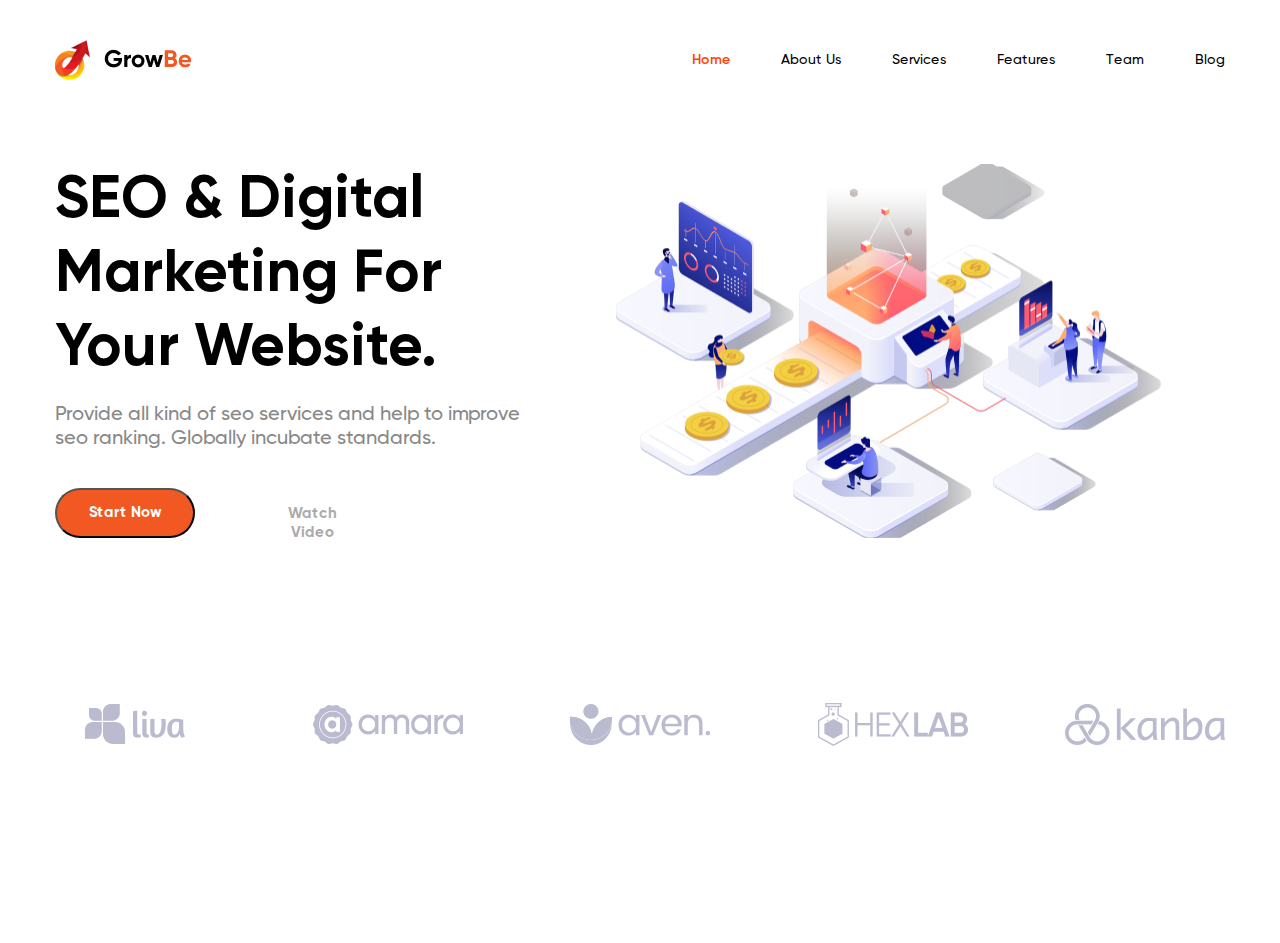
<file: HomeTask3/index.html>
<!DOCTYPE html>
<html lang="en">
<head>
  <meta charset="UTF-8">
  <meta name="viewport" content="width=device-width, initial-scale=1.0">
  <link rel="stylesheet" href="./style.css">
  <title>Seo & Digital</title>
</head>
<body>
  <header class="header container">
      <img src="./img/headerlogo.png" alt="" class="headerLogo">
      <nav class="navigation">
        <a href="#" class="home">Home</a>
        <a href="#">About Us</a>
        <a href="#">Services</a>
        <a href="#">Features</a>
        <a href="#">Team</a>
        <a href="#">Blog</a>
      </nav>

  </header>

  <main class="main container">
    <section class="maincontent">
      <div class="maincontent_leftside">
        <h1>SEO & Digital
          Marketing For Your
          Website.</h1>
        <p>Provide all kind of seo services and help to improve
          seo ranking. Globally incubate standards.</p>
        <form action="" class="maincontent_btn">
          <button class="startbtn">Start Now</button>
          <button class="videobtn">Watch Video</button>
        </form>
      </div>
      <img src="./img/mainimage.png" alt="mainimage" class="maincontent_rightside">
    </section>
  </main>

  <footer class="footer container">
    <nav class="logos">
      <a href="#"><img src="./img/logo1.png" alt="logo"></a>
      <a href="#"><img src="./img/logo2.png" alt="logo"></a>
      <a href="#"><img src="./img/logo3.png" alt="logo"></a>
      <a href="#"><img src="./img/logo4.png" alt="logo"></a>
      <a href="#"><img src="./img/logo5.png" alt="logo"></a>
    </nav>
  </footer>
</body>
</html>
</file>
<file: HomeTask3/style.css>
@font-face {
  font-family: 'Gilroy-Bold';
  src: url('./fonts/Gilroy-Bold.woff2');
}
@font-face {
  font-family: 'Gilroy-Medium';
  src: url('./fonts/Gilroy-Medium.woff2');
}
@font-face {
  font-family: 'Gilroy-Regular';
  src: url('./fonts/Gilroy-Regular.woff2');
}
@font-face {
  font-family: 'Gilroy-Semibold';
  src: url('./fonts/Gilroy-Semibold.woff2');
}

* {
  text-decoration: none;
  margin: 0;
  padding: 0;
}

h1,p,a {
  color: black;
}

img {
  max-width: 100%;
}

.container {
  max-width: 1170px;
  margin: 0 auto;
}

.header{
  height: 40px;
  margin-top: 40px;
  display: flex;
  justify-content: space-between;
}

.headerLogo{
  width: 137px;
  height: 40px;
}

.navigation{
  width: 533px;
  font-family: Gilroy-Medium;
  font-size: 14px;
  display: flex;
  justify-content: end;
  align-items: center;
  justify-content: space-between;
}

.home {
  color:orangered;
  font-family: Gilroy-SemiBold;
}

.main{

}

.maincontent{
  margin-top: 84px;
  margin-bottom: 162px;
  display: flex;
  justify-content: space-between;
}

.maincontent_leftside {
  max-width: 522px;
}

.maincontent_leftside h1{
  font-family: Gilroy-Bold;
  font-size: 60px;
  margin-bottom: 17px;

}

.maincontent_leftside p{
  color: #888888;
  height: 48px;
  max-width: 466px;
  font-family: Gilroy-Medium;
  font-size: 20px;
  text-align: left;
  margin-bottom: 37px;
}

.maincontent_btn{
  height: 50px;
  width: max-content;
  display: flex;
  gap: 72px;
  align-items: center;
}

.startbtn {
  font-family: Gilroy-Bold;
  font-size: 15px;
  line-height: 17.58px;
  background: #F25822;
  color: #FFFFFF;
  border-radius: 50px;
  width: 140px;
  height: 50px;
}

.videobtn { 
  background-color: white;
  color: #AAAAAA;
  border: none;
  font-family: Gilroy-Bold;
  font-size: 15px;
  height: 19px;
  width: 90px;
}

.maincontent_rightside{

}

.footer {
  height: 243px;
}

.logos {
  margin-top: 97px;
  margin-bottom: 97px;
  display: flex;
  justify-content: space-between;
  align-items: center;
}

.logos img{
  height: 50px;
  width: 160px;
  display: flex;
  align-items: center;
  }
</file>
